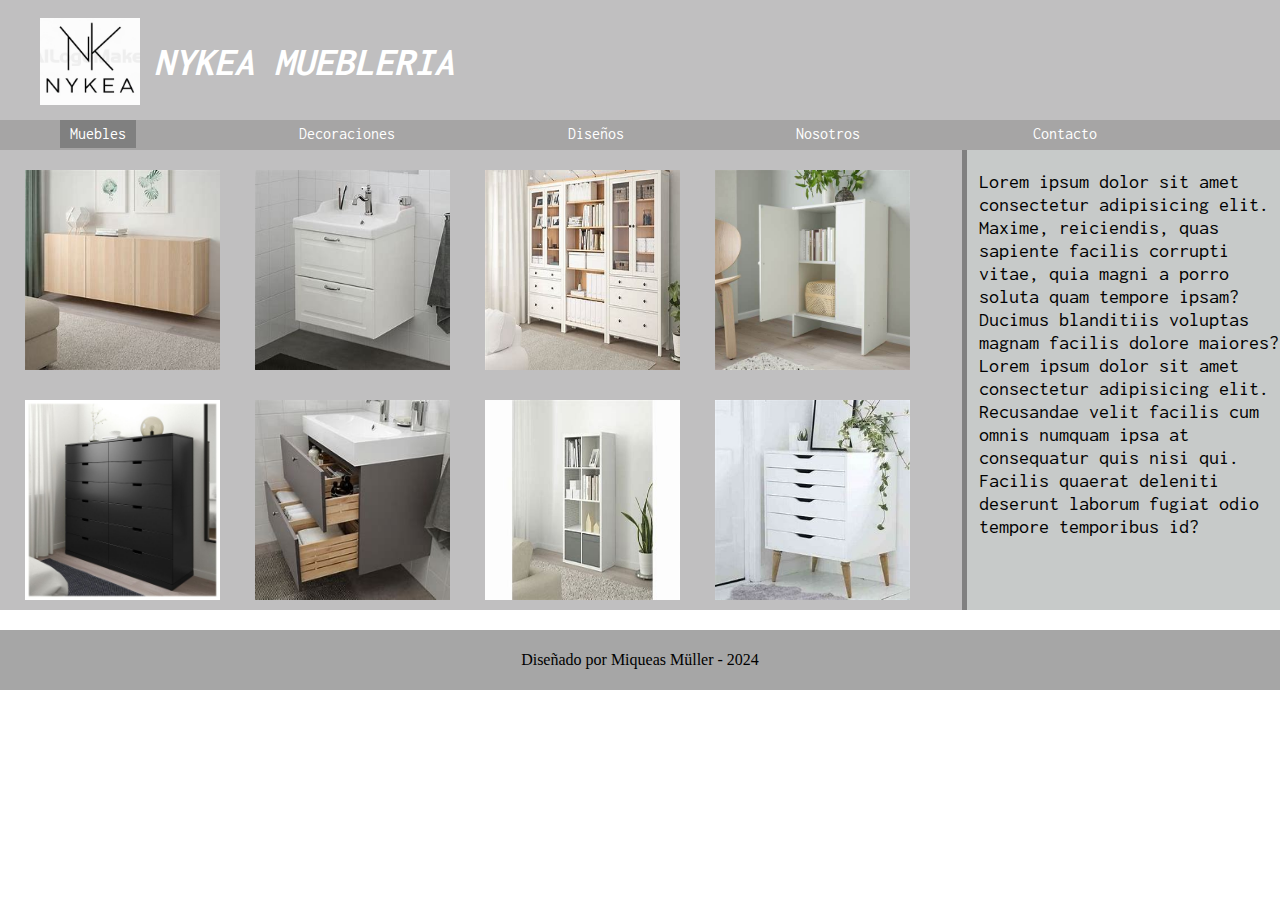
<file: index.html>
<!DOCTYPE html>
<html lang="en">

<head>
    <meta charset="UTF-8">
    <meta name="viewport" content="width=device-width, initial-scale=1.0">
    <link href="https://fonts.googleapis.com/css2?family=Inconsolata:wght@200..900&display=swap" rel="stylesheet">
    <title>Muebles - Nykea Muebleria</title>
    <link rel="stylesheet" href="css/normalize.css">
    <link rel="stylesheet" href="css/Nykea.css">
</head>

<body>

    <header>
        <div class="holder">
            <img src="img/NykeaLogo.png" alt="Logo" width="100px">
            <h1>NYKEA MUEBLERIA</h1>
        </div>
    </header>

    <nav>
        <ul class="holder">
            <li><a class="activo" href="index.html">Muebles</a></li>
            <li><a href="decoraciones.html">Decoraciones</a></li>
            <li><a href="diseños.html">Diseños</a></li>
            <li><a href="nosotros.html">Nosotros</a></li>
            <li><a href="contacto.html">Contacto</a></li>
        </ul>
    </nav>

    <main>
        <div class="contenedor1">
            <div class="productosmuebles">
                <img src="img/mueble1.png" alt="mueble1"/>
                <img src="img/mueble2.png" alt="mueble2"/>
                <img src="img/mueble3.png" alt="mueble3"/>
                <img src="img/mueble4.png" alt="mueble4"/>
                <img src="img/mueble5.png" alt="mueble5"/>
                <img src="img/mueble6.png" alt="mueble6"/>
                <img src="img/mueble7.png" alt="mueble7"/>
                <img src="img/mueble8.png" alt="mueble8"/>
            </div>
            <aside>
                <p>Lorem ipsum dolor sit amet consectetur adipisicing elit. Maxime, reiciendis, quas sapiente
                    facilis
                    corrupti vitae, quia magni a porro soluta quam tempore ipsam? Ducimus blanditiis voluptas
                    magnam
                    facilis
                    dolore maiores?Lorem ipsum dolor sit amet consectetur adipisicing elit. Recusandae velit
                    facilis cum
                    omnis numquam ipsa at consequatur quis nisi qui. Facilis quaerat deleniti deserunt laborum
                    fugiat
                    odio
                    tempore temporibus id?</p>
            </aside>
        </div>
    </main>


    <footer>
        <p>Diseñado por Miqueas Müller - 2024</p>
    </footer>

</body>

</html>
</file>
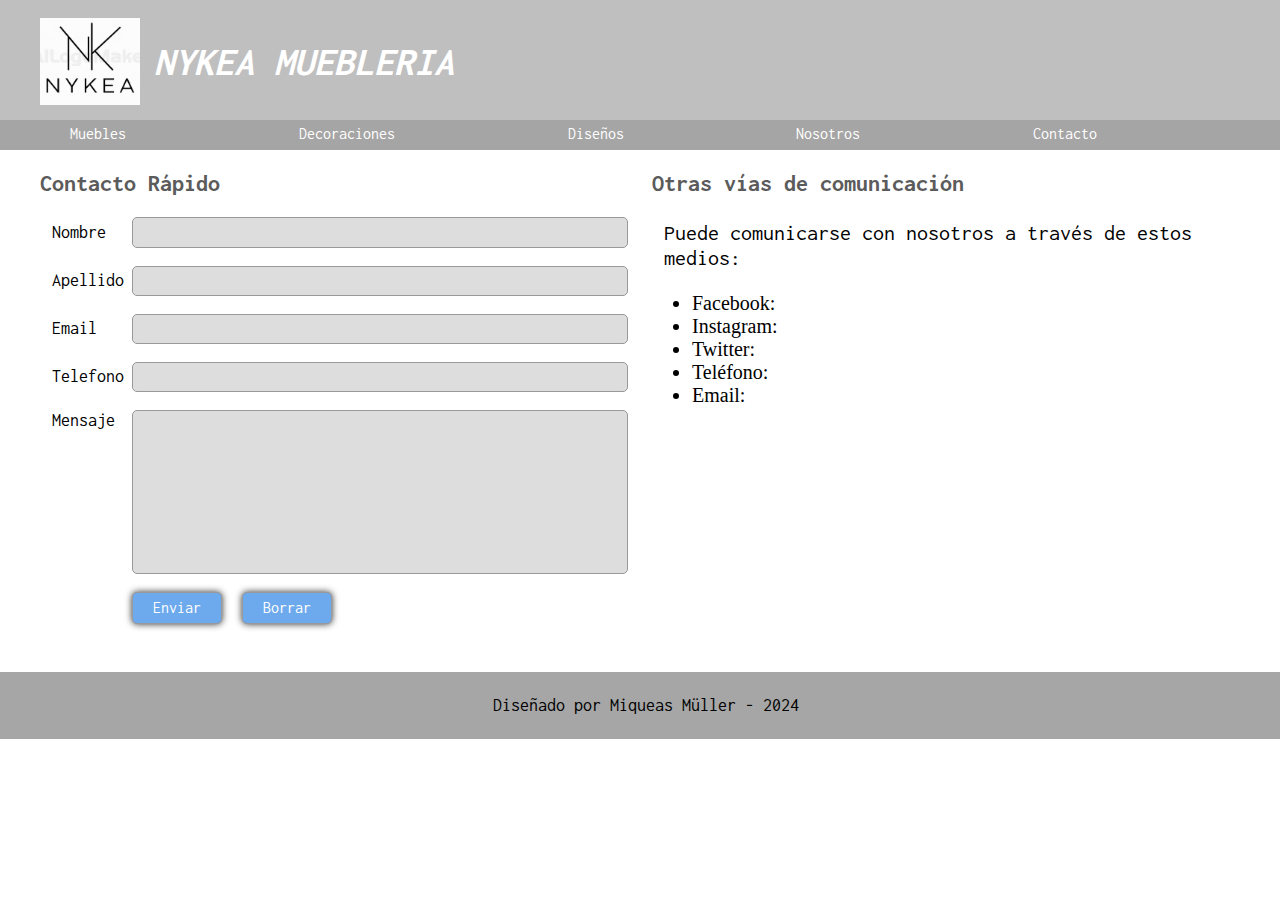
<file: contacto.html>
<!DOCTYPE html>
<html lang="en">

<head>
    <meta charset="UTF-8">
    <meta name="viewport" content="width=device-width, initial-scale=1.0">
    <link href="https://fonts.googleapis.com/css2?family=Inconsolata:wght@200..900&display=swap" rel="stylesheet">
    <title>Contacto - Nykea Muebleria</title>
    <link rel="stylesheet" href="css/normalize.css">
    <link rel="stylesheet" href="css/contacto.css">
</head>

<body>

    <header>
        <div class="holder">
            <img src="img/NykeaLogo.png" alt="Logo" width="100px">
            <h1>NYKEA MUEBLERIA</h1>
        </div>
    </header>

    <nav>
        <ul class="holder">
            <li><a href="index.html">Muebles</a></li>
            <li><a href="decoraciones.html">Decoraciones</a></li>
            <li><a href="diseños.html">Diseños</a></li>
            <li><a href="nosotros.html">Nosotros</a></li>
            <li><a class="activo" href="contacto.html">Contacto</a></li>
        </ul>
    </nav>


    <main class="holder contacto">
        <div>
            <h2>Contacto Rápido</h2>
            <form class="formulario" action="">
                <p>
                    <label for="nom">Nombre</label>
                    <input type="text" name="Nombre">
                </p>
                <p>
                    <label for="nom">Apellido</label>
                    <input type="text" name="Apellido">
                </p>
                <p>
                    <label for="pass">Email</label>
                    <input type="text" name="Email">
                </p>
                <p>
                    <label for="pass">Telefono</label>
                    <input type="text" name="Telefono">
                </p>
                <p>
                    <label for="Comentarios">Mensaje</label>
                    <textarea name="Comentarios" id="Mensaje"></textarea>
                </p>
                <p>
                    <input type="submit" value="Enviar">
                    <input type="reset" value="Borrar">
                </p>
            </form>
        </div>
        <div class="holder contactos">
            <h2>Otras vías de comunicación</h2>
            <p>Puede comunicarse con nosotros a través de estos medios:</p>
            <ul>
                <li>Facebook:</li>
                <li>Instagram:</li>
                <li>Twitter:</li>
                <li>Teléfono:</li>
                <li>Email:</li>
            </ul>
        </div>
    </main>

    <footer>
        <p>Diseñado por Miqueas Müller - 2024</p>
    </footer>

</body>

</html>
</file>
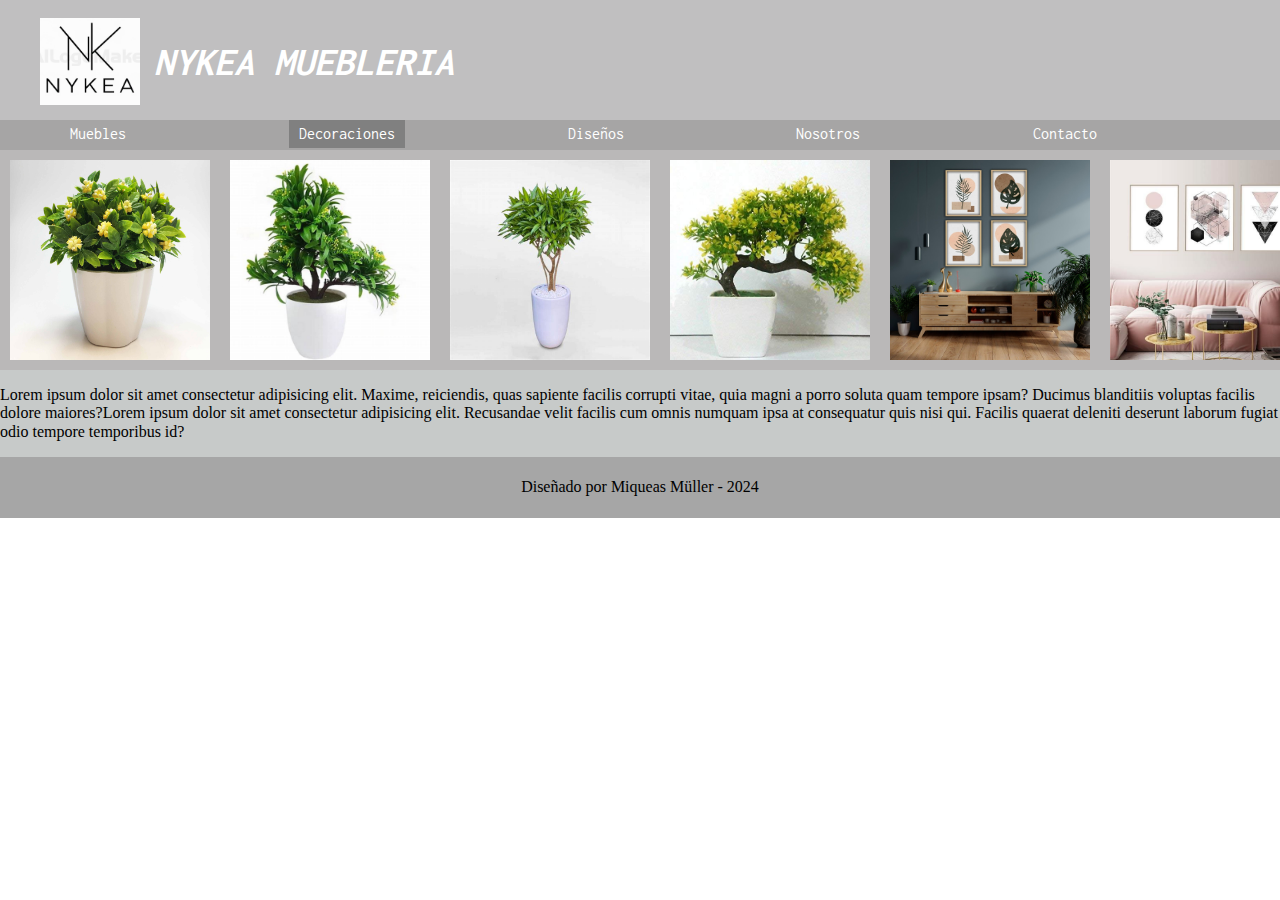
<file: decoraciones.html>
<!DOCTYPE html>
<html lang="en">

<head>
    <meta charset="UTF-8">
    <meta name="viewport" content="width=device-width, initial-scale=1.0">
    <link href="https://fonts.googleapis.com/css2?family=Inconsolata:wght@200..900&display=swap" rel="stylesheet">
    <title>Decoraciones - Nykea Muebleria</title>
    <link rel="stylesheet" href="css/normalize.css">
    <link rel="stylesheet" href="css/decoraciones.css">
</head>

<body>
    <header>
        <div class="holder">
            <img src="img/NykeaLogo.png" alt="Logo" width="100px">
            <h1>NYKEA MUEBLERIA</h1>
        </div>
    </header>

    <nav>
        <ul class="holder" class="listadelnav">
            <li><a href="index.html">Muebles</a></li>
            <li><a class="activo" href="decoraciones.html">Decoraciones</a></li>
            <li><a href="diseños.html">Diseños</a></li>
            <li><a href="nosotros.html">Nosotros</a></li>
            <li><a href="contacto.html">Contacto</a></li>
        </ul>
    </nav>

    <main>
        <div class="contenedor1">
            <div class="productosdecoraciones">
                <div class="decoraciones"><img src="img decoraciones/planta1.png" alt="planta1" width="200px"
                        height="200px" /></div>
                <div class="decoraciones"><img src="img decoraciones/planta2.png" alt="planta2" width="200px"
                        height="200px" /></div>
                <div class="decoraciones"><img src="img decoraciones/planta3.png" alt="planta3" width="200px"
                        height="200px" /></div>
                <div class="decoraciones"><img src="img decoraciones/planta4.png" alt="planta4" width="200px"
                        height="200px" /></div>
                <div class="decoraciones"><img src="img decoraciones/cuadro1.png" alt="cuadro1" width="200px"
                        height="200px" /></div>
                <div class="decoraciones"><img src="img decoraciones/cuadro2.png" alt="cuadro2" width="200px"
                        height="200px" /></div>
                <div class="decoraciones"><img src="img decoraciones/cuadro3.png" alt="cuadro3" width="200px"
                        height="200px" /></div>
                <div class="decoraciones"><img src="img decoraciones/cuadro4.png" alt="cuadro4" width="200px"
                        height="200px" /></div>
            </div>
            <aside>
                <p>Lorem ipsum dolor sit amet consectetur adipisicing elit. Maxime, reiciendis, quas sapiente
                    facilis
                    corrupti vitae, quia magni a porro soluta quam tempore ipsam? Ducimus blanditiis voluptas
                    facilis
                    dolore maiores?Lorem ipsum dolor sit amet consectetur adipisicing elit. Recusandae velit
                    facilis cum
                    omnis numquam ipsa at consequatur quis nisi qui. Facilis quaerat deleniti deserunt laborum
                    fugiat
                    odio
                    tempore temporibus id?</p>
            </aside>
        </div>
    </main>

    <footer>
        <p>Diseñado por Miqueas Müller - 2024</p>
    </footer>
</body>

</html>
</file>
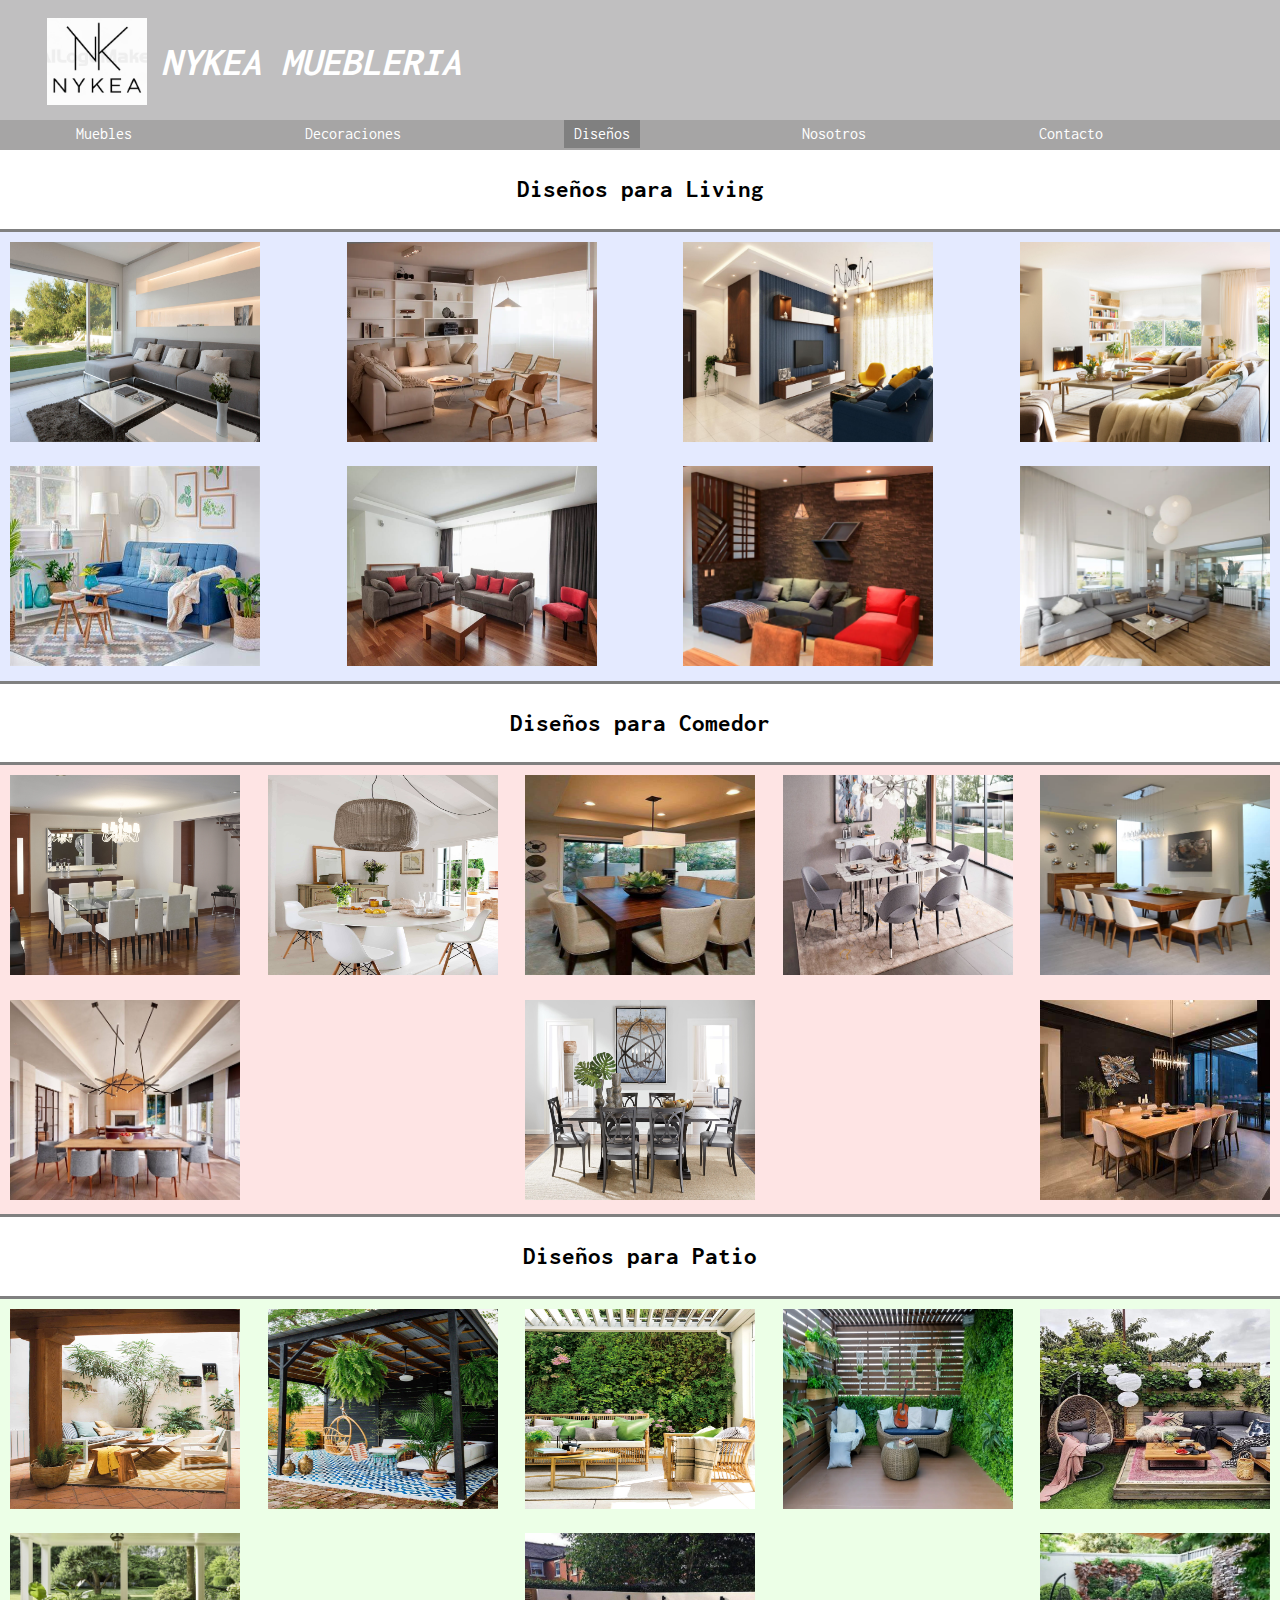
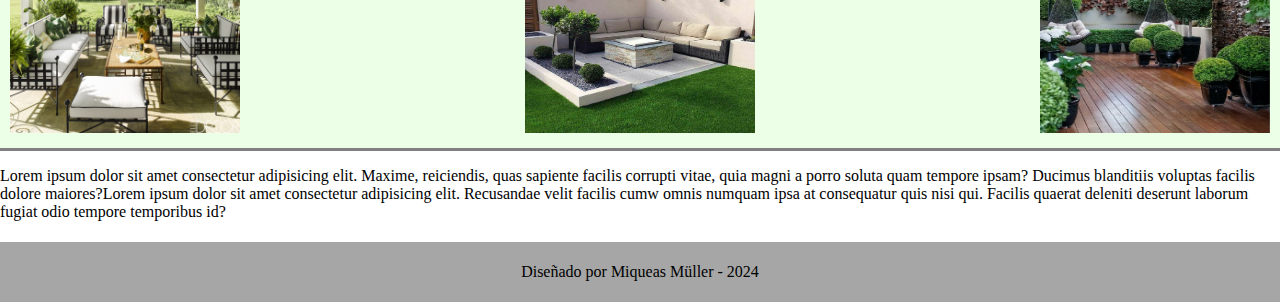
<file: diseños.html>
<!DOCTYPE html>
<html lang="en">

<head>
        <meta charset="UTF-8">
        <meta name="viewport" content="width=device-width, initial-scale=1.0">
        <link href="https://fonts.googleapis.com/css2?family=Inconsolata:wght@200..900&display=swap" rel="stylesheet">
        <title>Diesños - Nykea Muebleria</title>
        <link rel="stylesheet" href="css/normalize.css">
        <link rel="stylesheet" href="css/diseños.css">
</head>

<body>

        <header>
                <div class="holder">
                        <img src="img/NykeaLogo.png" alt="Logo" width="100px">
                        <h1>NYKEA MUEBLERIA</h1>
                </div>
        </header>

        <nav>
                <ul class="holder">
                        <li><a href="index.html">Muebles</a></li>
                        <li><a href="decoraciones.html">Decoraciones</a></li>
                        <li><a class="activo" href="diseños.html">Diseños</a></li>
                        <li><a href="nosotros.html">Nosotros</a></li>
                        <li><a href="contacto.html">Contacto</a></li>
                </ul>
        </nav>


        <main>
                <h3 class="h3zonas">Diseños para Living</h3>
                <div class="diseñosliving">
                        <div class="diseños"><img src="img diseños/diseñoliving1.png" alt="living1" width="250px"
                                        height="200px" />
                        </div>
                        <div class="diseños"><img src="img diseños/diseñoliving2.png" alt="living2" width="250px"
                                        height="200px" />
                        </div>
                        <div class="diseños"><img src="img diseños/diseñoliving3.png" alt="living3" width="250px"
                                        height="200px" />
                        </div>
                        <div class="diseños"><img src="img diseños/diseñoliving4.png" alt="living4" width="250px"
                                        height="200px" />
                        </div>
                        <div class="diseños"><img src="img diseños/diseñoliving5.png" alt="living5" width="250px"
                                        height="200px" />
                        </div>
                        <div class="diseños"><img src="img diseños/diseñoliving6.png" alt="living6" width="250px"
                                        height="200px" />
                        </div>
                        <div class="diseños"><img src="img diseños/diseñoliving7.png" alt="living7" width="250px"
                                        height="200px" />
                        </div>
                        <div class="diseños"><img src="img diseños/diseñoliving8.png" alt="living8" width="250px"
                                        height="200px" />
                        </div>
                </div>


                <h3 class="h3zonas">Diseños para Comedor</h3>
                <div class="diseñoscomedor">
                        <div class="diseños"><img src="img diseños/diseñocomedor1.png" alt="comedor1" width="230px"
                                        height="200px" /></div>
                        <div class="diseños"><img src="img diseños/diseñocomedor2.png" alt="comedor2" width="230px"
                                        height="200px" /></div>
                        <div class="diseños"><img src="img diseños/diseñocomedor3.png" alt="comedor3" width="230px"
                                        height="200px" /></div>
                        <div class="diseños"><img src="img diseños/diseñocomedor4.png" alt="comedor4" width="230px"
                                        height="200px" /></div>
                        <div class="diseños"><img src="img diseños/diseñocomedor5.png" alt="comedor5" width="230px"
                                        height="200px" /></div>
                        <div class="diseños"><img src="img diseños/diseñocomedor6.png" alt="comedor6" width="230px"
                                        height="200px" /></div>
                        <div class="diseños"><img src="img diseños/diseñocomedor7.png" alt="comedor7" width="230px"
                                        height="200px" /></div>
                        <div class="diseños"><img src="img diseños/diseñocomedor8.png" alt="comedor8" width="230px"
                                        height="200px" /></div>
                </div>

                <h3 class="h3zonas">Diseños para Patio</h3>
                <div class="diseñospatio">
                        <div class="diseños"><img src="img diseños/diseñopatio1.png" alt="patio1" width="230px"
                                        height="200px" />
                        </div>
                        <div class="diseños"><img src="img diseños/diseñopatio2.png" alt="patio2" width="230px"
                                        height="200px" />
                        </div>
                        <div class="diseños"><img src="img diseños/diseñopatio3.png" alt="patio3" width="230px"
                                        height="200px" />
                        </div>
                        <div class="diseños"><img src="img diseños/diseñopatio4.png" alt="patio4" width="230px"
                                        height="200px" />
                        </div>
                        <div class="diseños"><img src="img diseños/diseñopatio5.png" alt="patio5" width="230px"
                                        height="200px" />
                        </div>
                        <div class="diseños"><img src="img diseños/diseñopatio6.png" alt="patio6" width="230px"
                                        height="200px" />
                        </div>
                        <div class="diseños"><img src="img diseños/diseñopatio7.png" alt="patio7" width="230px"
                                        height="200px" />
                        </div>
                        <div class="diseños"><img src="img diseños/diseñopatio8.png" alt="patio8" width="230px"
                                        height="200px" />
                        </div>
                </div>
                </div>
                <aside>
                        <p>Lorem ipsum dolor sit amet consectetur adipisicing elit. Maxime, reiciendis, quas sapiente
                                facilis corrupti vitae, quia magni a porro soluta quam tempore ipsam? Ducimus blanditiis
                                voluptas
                                facilis dolore maiores?Lorem ipsum dolor sit amet consectetur adipisicing elit.
                                Recusandae velit
                                facilis cumw omnis numquam ipsa at consequatur quis nisi qui. Facilis quaerat deleniti
                                deserunt
                                laborum
                                fugiat odio tempore temporibus id?</p>
                </aside>

                <footer>
                        <p>Diseñado por Miqueas Müller - 2024</p>
                </footer>

</body>

</html>
</file>
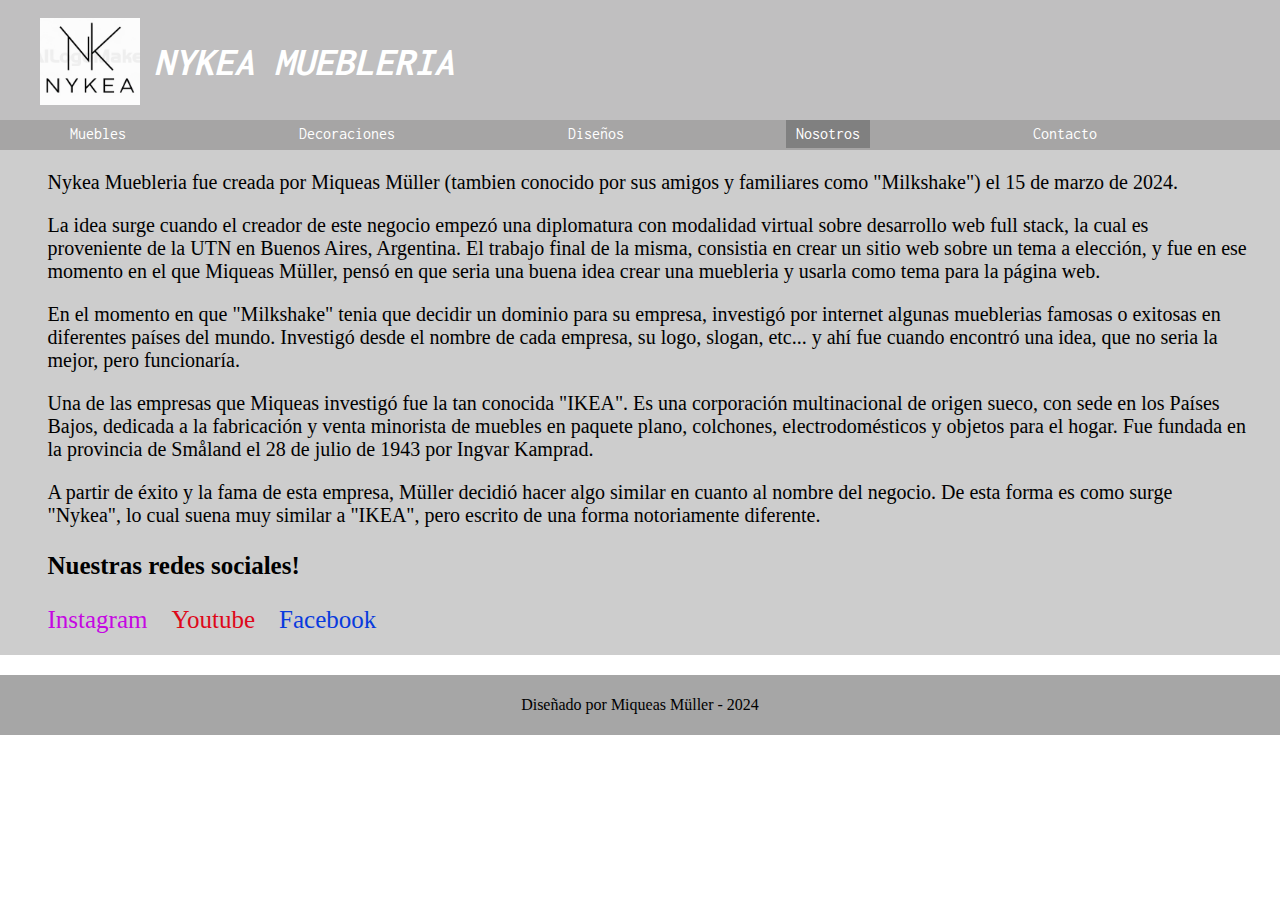
<file: nosotros.html>
<!DOCTYPE html>
<html lang="en">

<head>
    <meta charset="UTF-8">
    <meta name="viewport" content="width=device-width, initial-scale=1.0">
    <link href="https://fonts.googleapis.com/css2?family=Inconsolata:wght@200..900&display=swap" rel="stylesheet">
    <title>Nosotros - Nykea Muebleria</title>
    <link rel="stylesheet" href="css/normalize.css">
    <link rel="stylesheet" href="css/nosotros.css">
</head>

<body>

    <header>
        <div class="holder">
            <img src="img/NykeaLogo.png" alt="Logo" width="100px">
            <h1>NYKEA MUEBLERIA</h1>
        </div>
    </header>

    <nav>
        <ul class="holder">
            <li><a href="index.html">Muebles</a></li>
            <li><a href="decoraciones.html">Decoraciones</a></li>
            <li><a href="diseños.html">Diseños</a></li>
            <li><a class="activo" href="nosotros.html">Nosotros</a></li>
            <li><a href="contacto.html">Contacto</a></li>
        </ul>
    </nav>


    <main>
        <div class="holder" class="origen">
            <p>Nykea Muebleria fue creada por Miqueas Müller (tambien conocido por sus amigos y familiares como
                "Milkshake") el 15 de marzo de 2024.</p>
            <p>La idea surge cuando el creador de este negocio empezó una diplomatura con modalidad virtual sobre
                desarrollo
                web full stack, la cual es proveniente de la UTN en Buenos Aires, Argentina. El trabajo final de la
                misma,
                consistia en crear un sitio web sobre un tema a elección, y fue en ese momento en el que Miqueas Müller,
                pensó en
                que seria una buena idea crear una muebleria y usarla como tema para la página web. </p>
            <p>En el momento en que "Milkshake" tenia que decidir un dominio para su empresa, investigó por internet
                algunas mueblerias
                famosas o exitosas en diferentes países del mundo. Investigó desde el nombre de cada empresa, su logo,
                slogan, etc... y
                ahí fue cuando encontró una idea, que no seria la mejor, pero funcionaría.</p>
            <p>Una de las empresas que Miqueas investigó fue la tan conocida "IKEA". Es una corporación multinacional de
                origen sueco,
                con sede en los Países Bajos, dedicada a la fabricación y venta minorista de muebles en paquete plano,
                colchones,
                electrodomésticos y objetos para el hogar. Fue fundada en la provincia de Småland el 28 de julio de 1943
                por Ingvar Kamprad.</p>
            <p>A partir de éxito y la fama de esta empresa, Müller decidió hacer algo similar en cuanto al nombre del
                negocio. De esta forma es
                como surge "Nykea", lo cual suena muy similar a "IKEA", pero escrito de una forma notoriamente
                diferente.</p>
        </div>
        <div class="holder">
            <h3 class="RedesSociales">Nuestras redes sociales!</h3>
            <a class="linkinstagram  " href="https://www.instagram.com/">Instagram</a>
            <a class="linkyoutube" href="https://www.youtube.com/">Youtube</a>
            <a class="linkfacebook" href="https://www.facebook.com/">Facebook</a>
        </div>
    </main>


    <footer>
        <p>Diseñado por Miqueas Müller - 2024</p>
    </footer>

</body>

</html>
</file>
<file: css/Nykea.css>
/*font-family: "Raleway", sans-serif;*/
header {
    background: rgb(192, 191, 192);
    padding: 18px;
    color: rgb(255, 255, 255);
    height: 100px;
    font-style: italic;
}

header h1 {
    display: inline-block;
    position: relative;
    bottom: 30px;
    margin-left: 10px;
    font-family: "Inconsolata", monospace;
    font-size: 40px;
}

nav {
    background-color: rgb(166, 165, 165);
    margin-top: -16px;
    height: 30px;
}

ul{
    /*background-color: rgb(191, 190, 190);*/
    list-style: none;
    display: flex;
}

ul li{
    flex-grow: 1;
    font-family: "Inconsolata", monospace;
    display: flex;
}

nav ul li a {
    color: white;
    text-decoration: none;
    padding: 5px 10px;
    display: block;
    text-align: center;
}

.productosmuebles {
    display: flex;
    flex-wrap: wrap;
    background-color: rgb(192, 191, 192);
    width: 75%;
    padding-right: 10px;
}

.productosmuebles img {
    width: 210px;
    height: 210px;
    margin: 10px;
    padding-left: 15px;
    padding-top: 10px;
    box-sizing: border-box;
}

nav ul li a:hover {
    background-color: gray;
}

aside {
    width: 25%;
    background-color: rgba(191, 194, 193, 0.875) ;
    box-sizing: border-box;
    border-left: solid 5px gray;
}

aside p{
    padding-left: 12px;
    font-family: "Inconsolata", monospace;
    font-size: 20px;
}

.contenedor1 {
    color: rgb(1, 1, 1);
    font-size: 20px;
    display: flex;
}

footer{
    background-color: rgb(166, 166, 166);
    clear: both;
    color: #000000;
    text-align: center;
    padding: 5px 0;
    margin-top: 20px;
}

nav ul li a.activo{
    background-color: gray;
}

.holder{
    max-width: 1200px;
    margin: 0% auto;
}
</file>
<file: css/contacto.css>
header{
    background: rgb(192, 191, 192);
    padding: 18px;
    color: white;
    height: 100px;
    font-style: italic;
}

header h1{
    display: inline-block;
    position: relative;
    bottom: 30px;
    margin-left: 10px;
    font-family: "Inconsolata", monospace;
    font-size: 40px;
}

nav{
    background-color: rgb(166, 165, 165);
    margin-top: -16px;
    height: 30px;
}

nav ul{
    /*background-color: rgb(191, 190, 190);*/
    list-style: none;
    display: flex;
}

nav ul li{
    flex-grow: 1;
    font-family: "Inconsolata", monospace;
    display: flex;
}

nav ul li a{
    color: white;
    text-decoration: none;
    padding: 5px 10px;
    display: block;
    text-align: center;
}

nav ul li a:hover {
    background-color: gray;
}

footer{
    background-color: rgb(166, 166, 166);
    clear: both;
    color: #000000;
    text-align: center;
    padding: 5px 0;
    margin-top: 20px;
}

.holder{
    max-width: 1200px;
    margin: 0% auto;
}

p{
    padding-left: 12px;
    font-family: "Inconsolata", monospace;
    font-size: 18px;
}

.contacto{
/*     background-color: rgb(203, 203, 203);
    border-left: solid 5px rgb(166, 166, 166);
    border-right: solid 5px rgb(166, 166, 166); */
    display: flex;
    gap: 24px;
    padding-bottom: 10px;
}

.contacto h2{
    font-family: "Inconsolata", monospace;
    color: rgb(91, 91, 91);
}

.contacto div{
    width: 100%;
}

.contactos p{
    font-size: 22px;
}

.contactos ul li{
    font-size: 20px;
}

.formulario p{
    display: flex;
}

.formulario p label{
    min-width: 80px;
    display: flex;
    align-items: center;
}

.formulario p input,
.formulario p textarea{
    width: 100%;
    background: #ddd;
    border-radius: 5px;
    border: 1px solid #999;
    font-size: 14px;
    padding: 6px 10px;
}

.formulario textarea{
    resize: none;
    height: 150px;
}

.formulario p:nth-child(5){
    align-items: start;
}

.formulario input[type= "reset"],
.formulario input[type= "submit"]{
    background: #6da9ed;
    box-shadow: 0 0 7px #303030;
    color: white;
    font-size: 16px;
    padding: 6px 20px;
    width: auto;
    position: relative;
    left: 5rem;
    cursor: pointer;
    margin-right: 20px;
}

.formulario input[type= "reset"]:hover,
.formulario input[type= "submit"]:hover {
    background-color: #4b98ef;
}
</file>
<file: css/decoraciones.css>
header{
    background: rgb(192, 191, 192);
    padding: 18px;
    color: white;
    height: 100px;
    font-style: italic;
}

header h1{
    display: inline-block;
    position: relative;
    bottom: 30px;
    margin-left: 10px;
    font-family: "Inconsolata", monospace;
    font-size: 40px;
}

nav{
    background-color: rgb(166, 165, 165);
    margin-top: -16px;
    height: 30px;
}

ul{
    /*background-color: rgb(191, 190, 190);*/
    list-style: none;
    display: flex;
}

ul li{
    flex-grow: 1;
    font-family: "Inconsolata", monospace;
    display: flex;
}

nav ul li a{
    color: white;
    text-decoration: none;
    padding: 5px 10px;
    display: block;
    text-align: center;
}

.productosdecoraciones{
    display: flex;
    background-color: rgb(186, 184, 184);
}

.decoraciones{
    margin: 10px;
    display: flex;
}

nav ul li a:hover {
    background-color: gray;
}

aside {
    float: right;
    display: flex;
    background-color: rgba(191, 194, 193, 0.875) ;
}

footer{
    background-color: rgb(166, 166, 166);
    clear: both;
    color: #000000;
    text-align: center;
    padding: 5px 0;
    margin-top: 20px;
}

nav ul li a.activo{
    background-color: gray;
}

.holder{
    max-width: 1200px;
    margin: 0% auto;
}
</file>
<file: css/diseños.css>
header{
    background: rgb(192, 191, 192);
    padding: 18px;
    color: white;
    height: 100px;
    font-style: italic;
    padding-right: 5px;
}

header h1{
    display: inline-block;
    position: relative;
    bottom: 30px;
    margin-left: 10px;
    font-family: "Inconsolata", monospace;
    font-size: 40px;
}

nav{
    background-color: rgb(166, 165, 165);
    margin-top: -16px;
    height: 30px;
    padding-left: 12px;
}

ul{
    /*background-color: rgb(191, 190, 190);*/
    list-style: none;
    display: flex;
}

ul li{
    flex-grow: 1;
    font-family: "Inconsolata", monospace;
    display: flex;
}

nav ul li a{
    color: white;
    text-decoration: none;
    padding: 5px 10px;
    display: block;
    text-align: center;
}

.diseñosliving{
    display: flex;
    flex-wrap: wrap;
    justify-content: space-between;
    /* justify-content: center; */
    background-color: rgb(228, 234, 255);
    border-top: solid rgb(128, 128, 128);
    border-bottom: solid rgb(128, 128, 128);
}

.diseñoscomedor{
    display: flex;
    flex-wrap: wrap;
    justify-content: space-between;
    background-color: rgb(254, 228, 228);
    border-top: solid rgb(128, 128, 128);
    border-bottom: solid rgb(128, 128, 128);
}

.diseñospatio{
    display: flex;
    flex-wrap: wrap;
    justify-content: space-between;
    background-color: rgb(236, 255, 231);
    border-top: solid rgb(128, 128, 128);
    border-bottom: solid rgb(128, 128, 128);
}

.diseños{
    margin: 10px;
}

nav ul li a:hover {
    background-color: gray;
}

footer{
    background-color: rgb(166, 166, 166);
    clear: both;
    color: #000000;
    text-align: center;
    padding: 5px 0;
    margin-top: 20px;
}

nav ul li a.activo{
    background-color: gray;
}

.holder{
    max-width: 1200px;
    margin: 0% auto;
}

main h3{
    font-size: 25px;
    font-family: "Inconsolata", monospace;
}

.h3zonas{
    text-align: center;
}
</file>
<file: css/nosotros.css>
header{
    background: rgb(192, 191, 192);
    padding: 18px;
    color: white;
    height: 100px;
    font-style: italic;
}

header h1{
    display: inline-block;
    position: relative;
    bottom: 30px;
    margin-left: 10px;
    font-family: "Inconsolata", monospace;
    font-size: 40px;
}

nav{
    background-color: rgb(166, 165, 165);
    margin-top: -16px;
    height: 30px;
}

ul{
    /*background-color: rgb(191, 190, 190);*/
    list-style: none;
    display: flex;
}

ul li{
    flex-grow: 1;
    font-family: "Inconsolata", monospace;
    display: flex;
}

nav ul li a{
    color: white;
    text-decoration: none;
    padding: 5px 10px;
    display: block;
    text-align: center;
}

.productosmuebles{
    display: flex;
    background-color: rgb(186, 184, 184);
}

nav ul li a:hover {
    background-color: gray;
}

.linkfacebook{
    color: rgb(8, 58, 222);
    font-size: 25px;
    text-decoration: none;
}

.linkyoutube{
    color: rgb(222, 8, 26);
    font-size: 25px;
    text-decoration: none;
    padding-right: 20px;
}

.linkinstagram{
    color: rgb(197, 7, 226);
    font-size: 25px;
    text-decoration: none;
    padding-right: 20px;
}

main p{
    font-size: 20px;
}

footer{
    background-color: rgb(166, 166, 166);
    clear: both;
    color: #000000;
    text-align: center;
    padding: 5px 0;
    margin-top: 20px;
}

nav ul li a.activo{
    background-color: gray;
}

.holder{
    max-width: 1200px;
    margin: 0% auto;
}

.RedesSociales{
    font-size: 25px;
}

/* .origen{
    background-color: rgb(214, 212, 212);
} */

main{
    background-color: rgb(205, 205, 205);
    padding-left: 15px;
    padding-top: 1px;
    padding-bottom: 20px;
}
</file>
